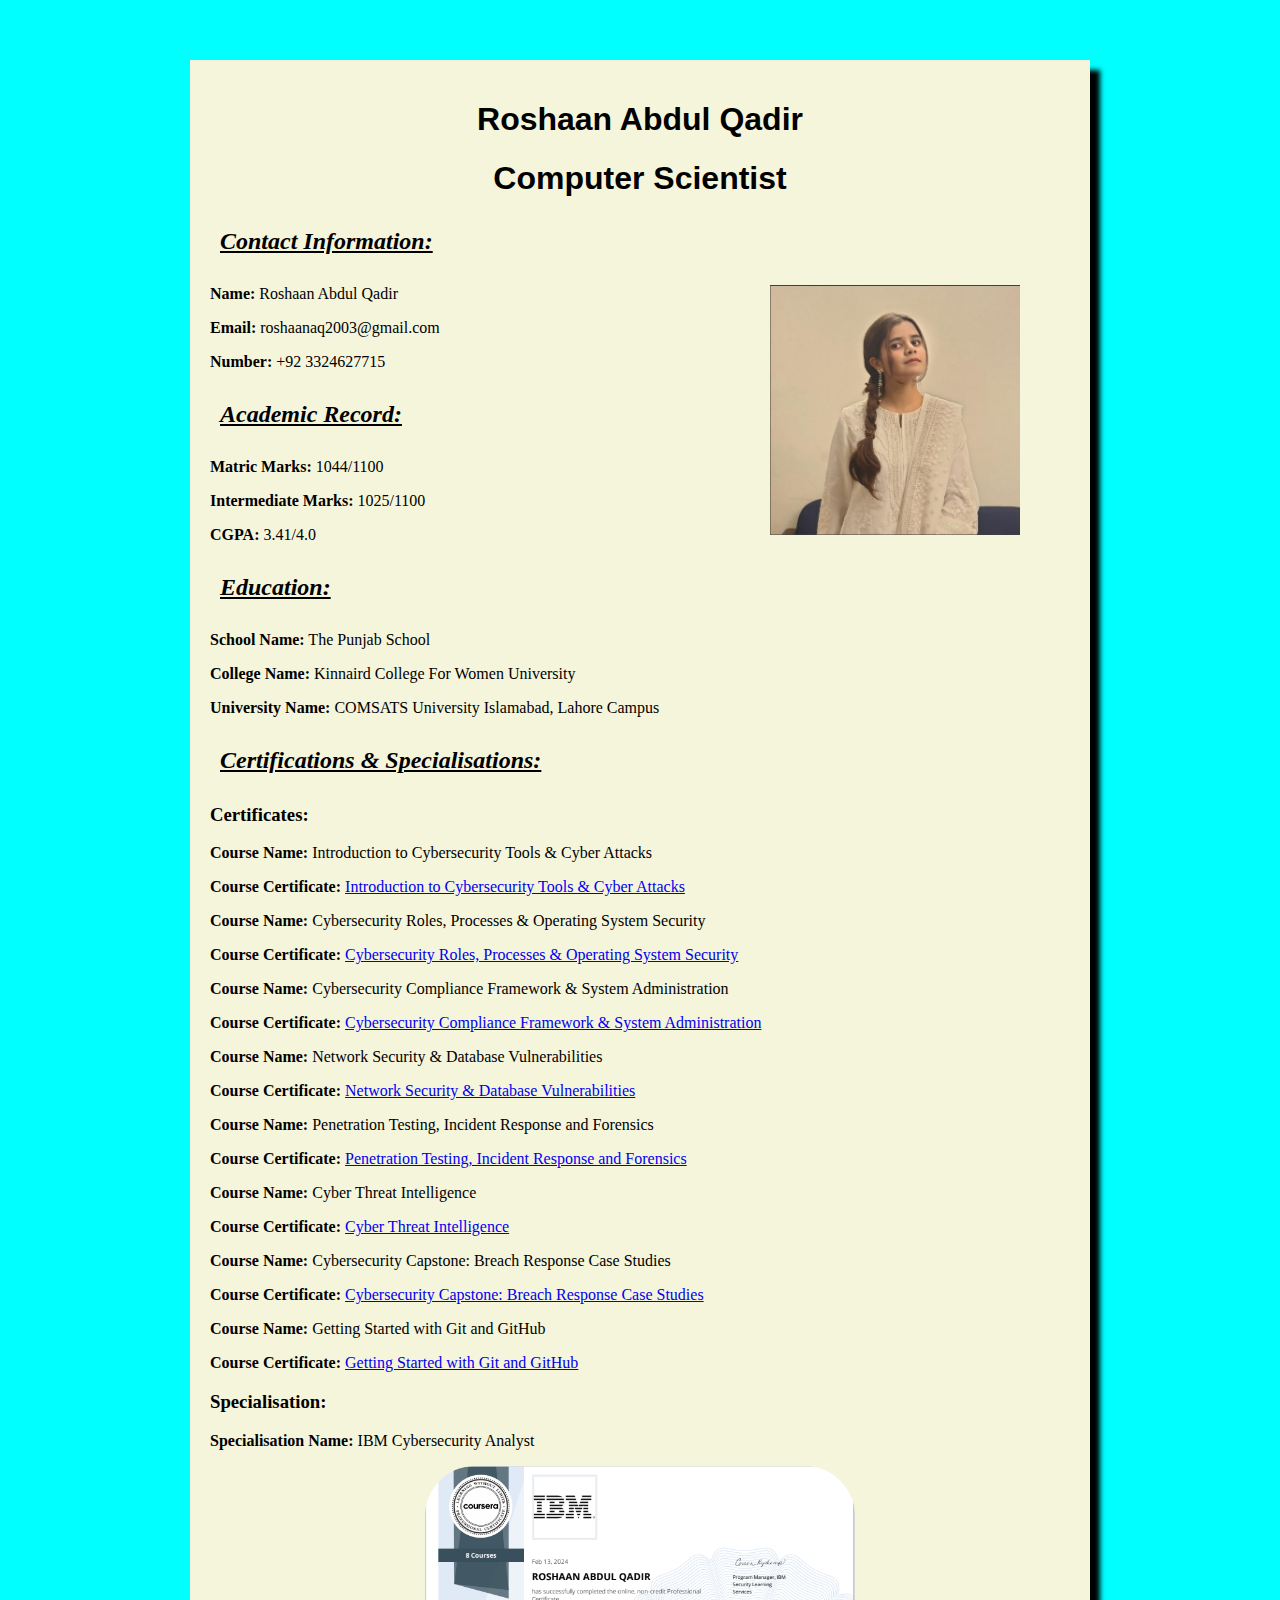
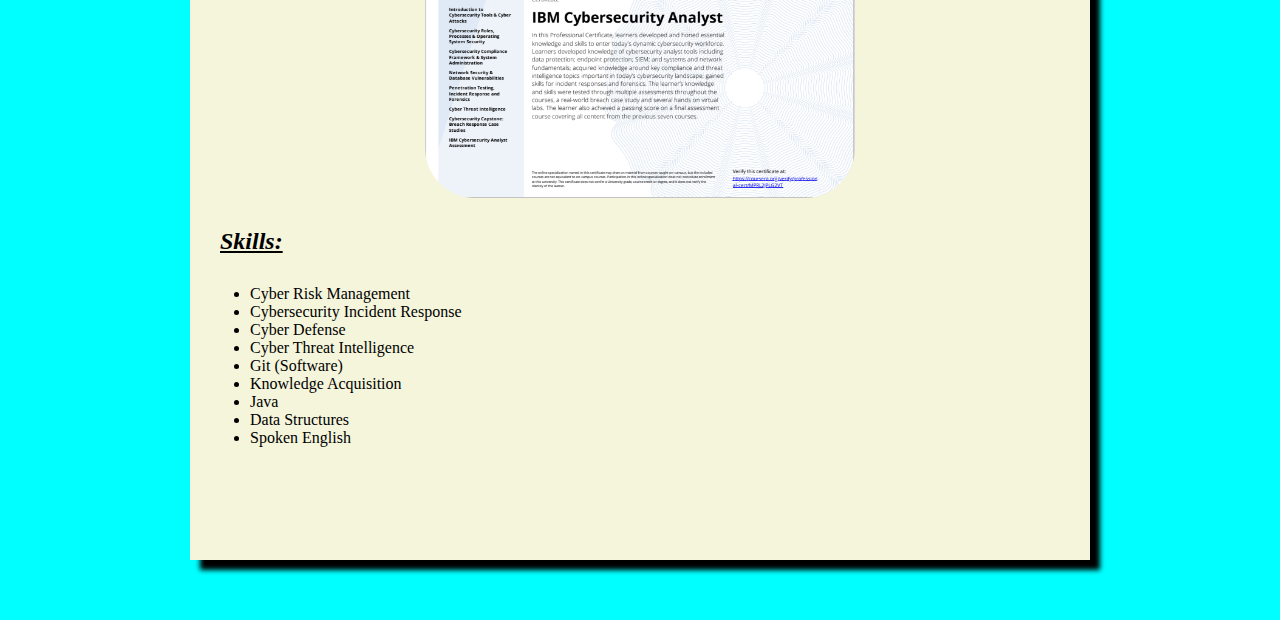
<file: Assignment 1/index.html>
<!DOCTYPE html>
<html lang="en">

<head>
    <link rel="stylesheet" href="styles.css">
    <meta charset="UTF-8">
    <meta name="viewport" content="width=device-width, initial-scale=1.0">
    <title>Resume By Roshaan</title>
</head>

<body>
    <div class="inner">
        <div class="bg-img"></div>
        <div class="bg-text">
            <h1>Roshaan Abdul Qadir</h1>
            <h1>Computer Scientist</h1>
        </div>
        <div class="CI">
            <h2>Contact Information:</h2>
            <img src="pfp.jpg">
            <p><strong>Name:</strong> Roshaan Abdul Qadir</p>
            <p><strong>Email:</strong> roshaanaq2003@gmail.com</p>
            <p><strong>Number:</strong> +92 3324627715</p>
        </div>
        <div class="AR">
            <h2>Academic Record:</h2>
            <p><strong>Matric Marks:</strong> 1044/1100</p>
            <p><strong>Intermediate Marks:</strong> 1025/1100</p>
            <p><strong>CGPA:</strong> 3.41/4.0</p>
        </div>
        <div class="Edu">
            <h2>Education:</h2>
            <p><strong>School Name:</strong> The Punjab School</p>
            <p><strong>College Name:</strong> Kinnaird College For Women University</p>
            <p><strong>University Name:</strong> COMSATS University Islamabad, Lahore Campus</p>
        </div>
        <div class="CS">
            <h2>Certifications & Specialisations:</h2>
            <h3>Certificates:</h3>
            <p><strong>Course Name:</strong> Introduction to Cybersecurity Tools & Cyber Attacks</p>
            <p><strong>Course Certificate:</strong> <a
                    href="https://coursera.org/share/e7f702b11d6186a0c8b3669a4fd45baf">
                    Introduction to Cybersecurity Tools & Cyber Attacks</a></p>
            <p><strong>Course Name:</strong> Cybersecurity Roles, Processes & Operating System Security</p>
            <p><strong>Course Certificate:</strong> <a
                    href="https://coursera.org/share/6875e7cb760adbb821b5de8daed1fc35">
                    Cybersecurity Roles, Processes & Operating System Security</a></p>
            <p><strong>Course Name:</strong> Cybersecurity Compliance Framework & System Administration</p>
            <p><strong>Course Certificate:</strong> <a
                    href="https://coursera.org/share/bc37c900889a6434a25ef6e311a3cc36">
                    Cybersecurity Compliance Framework & System Administration</a></p>
            <p><strong>Course Name:</strong> Network Security & Database Vulnerabilities</p>
            <p><strong>Course Certificate:</strong> <a
                    href="https://coursera.org/share/316535723afe6f7db3912430d67cad7d">
                    Network Security & Database Vulnerabilities</a></p>
            <p><strong>Course Name:</strong> Penetration Testing, Incident Response and Forensics</p>
            <p><strong>Course Certificate:</strong> <a
                    href="https://coursera.org/share/a1a821d3df668bd75b47db0cd5c62308">
                    Penetration Testing, Incident Response and Forensics</a></p>
            <p><strong>Course Name:</strong> Cyber Threat Intelligence</p>
            <p><strong>Course Certificate:</strong> <a
                    href="https://coursera.org/share/b438085ad996ef7f987d54a04c9654fc">
                    Cyber
                    Threat Intelligence</a></p>
            <p><strong>Course Name:</strong> Cybersecurity Capstone: Breach Response Case Studies</p>
            <p><strong>Course Certificate:</strong> <a
                    href="https://coursera.org/share/9d08ed7d34f5ded4dfc393509df2f505">
                    Cybersecurity Capstone: Breach Response Case Studies</a></p>
            <p><strong>Course Name:</strong> Getting Started with Git and GitHub</p>
            <p><strong>Course Certificate:</strong> <a
                    href="https://coursera.org/share/75672207f13c33f5af124e8167026f79">
                    Getting Started with Git and GitHub</a></p>
            <h3>Specialisation:</h3>
            <p><strong>Specialisation Name:</strong> IBM Cybersecurity Analyst</p>
            <img src="cert.png">
        </div>
        <div class="Skills">
            <h2>Skills:</h2>
            <ul>
                <li>Cyber Risk Management</li>
                <li>Cybersecurity Incident Response</li>
                <li>Cyber Defense</li>
                <li>Cyber Threat Intelligence</li>
                <li>Git (Software)</li>
                <li>Knowledge Acquisition</li>
                <li>Java</li>
                <li>Data Structures</li>
                <li>Spoken English</li>
            </ul>
        </div>
</body>
</html>
</file>
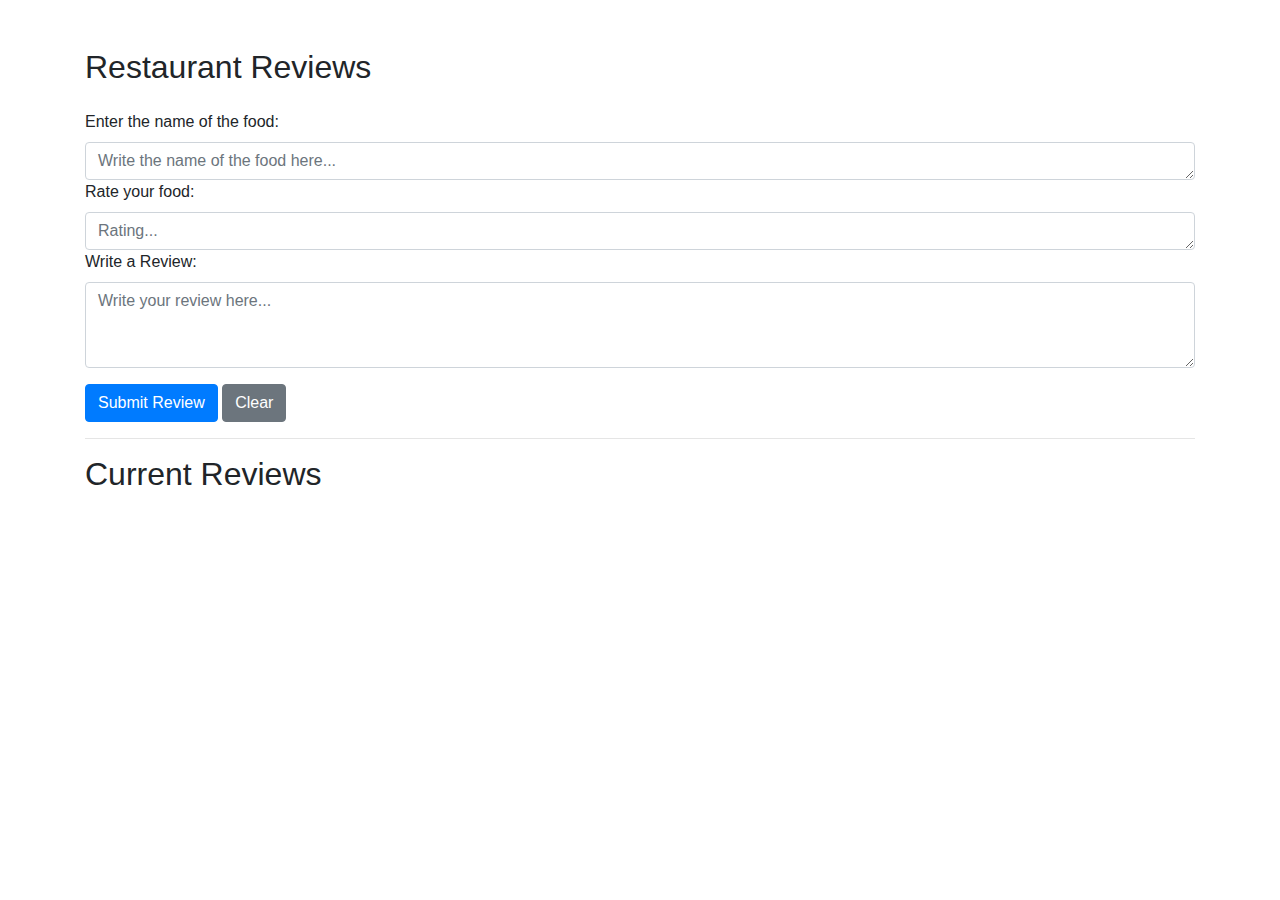
<file: Lab Task 2/index.html>
<!DOCTYPE html>
<html lang="en">
<head>
    <meta charset="UTF-8">
    <meta name="viewport" content="width=device-width, initial-scale=1.0">
    <title>Restaurant Reviews</title>
    <!-- Include Bootstrap CSS -->
    <link href="https://stackpath.bootstrapcdn.com/bootstrap/4.5.2/css/bootstrap.min.css" rel="stylesheet">
</head>
<body>
<div class="container mt-5">
    <h2 class="mb-4">Restaurant Reviews</h2>

    <!-- Review Form -->
    <form id="reviewForm">
        <div class="form-group">
            <label for="Food">Enter the name of the food:</label>
            <textarea class="form-control" id="foodName" rows="1" required placeholder="Write the name of the food here..."></textarea>
            <label for="ratind">Rate your food:</label>
            <textarea class="form-control" id="rating" rows="1" required placeholder="Rating..."></textarea>
            <label for="review">Write a Review:</label>
            <textarea class="form-control" id="comments" rows="3" required placeholder="Write your review here..."></textarea>                        
        </div>
        <button type="submit" class="btn btn-primary">Submit Review</button>
        <button type="button" id="clearForm" class="btn btn-secondary">Clear</button>
    </form>

    <hr>

    <!-- Display Reviews -->
    <h2>Current Reviews</h2>
    <div id="reviewsList"></div>
</div>

<!-- Include jQuery and Bootstrap JS -->
<script src="https://code.jquery.com/jquery-3.5.1.min.js"></script>
<script src="https://cdn.jsdelivr.net/npm/@popperjs/core@2.0.7/dist/umd/popper.min.js"></script>
<script src="https://stackpath.bootstrapcdn.com/bootstrap/4.5.2/js/bootstrap.min.js"></script>
<script src="./jqcrud.js"></script>
</body>
</html>
</file>
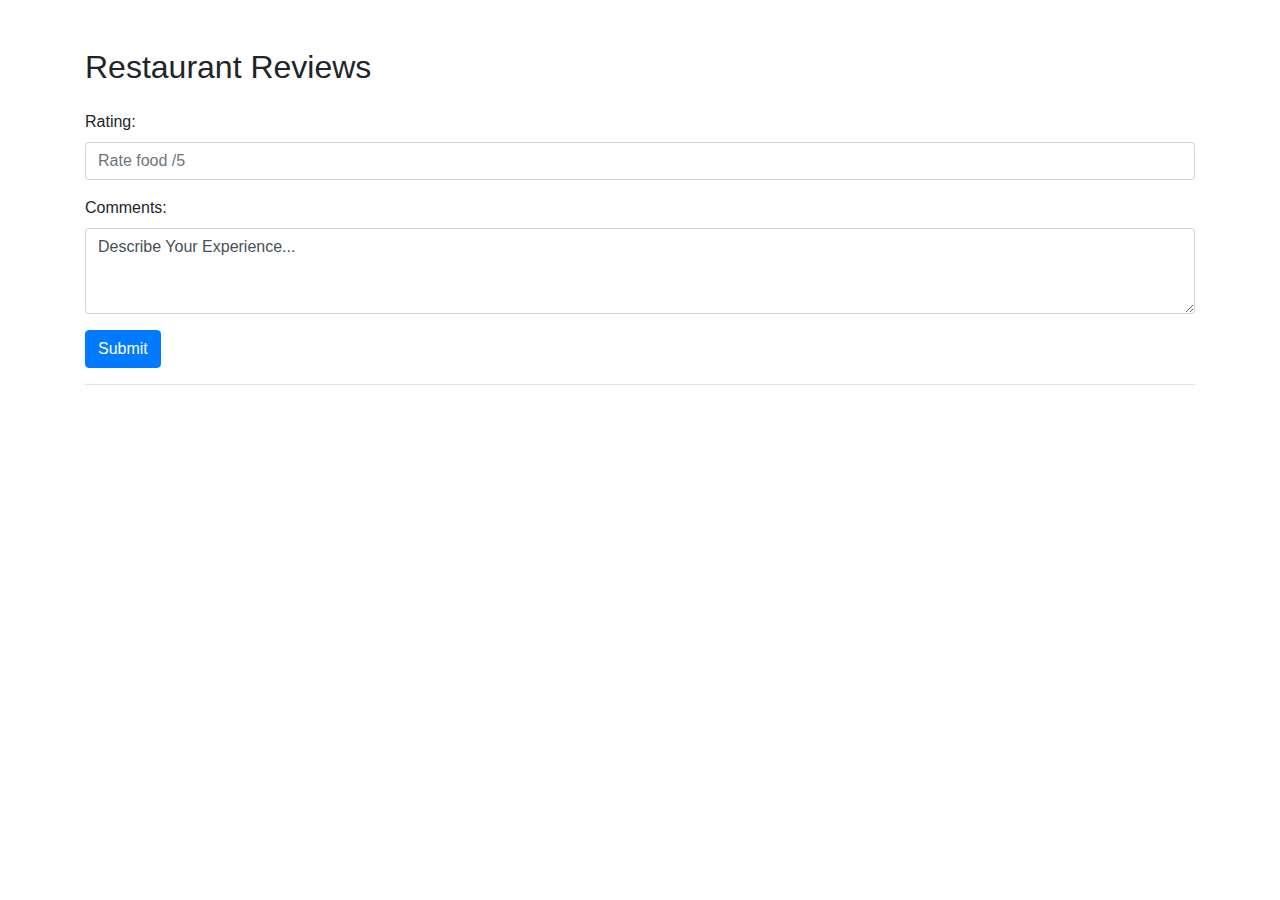
<file: Sir Usman Code/index.html>
<!DOCTYPE html>
<html lang="en">
<head>
    <meta charset="UTF-8">
    <meta name="viewport" content="width=device-width, initial-scale=1.0">
    <title>Story CRUD Operations</title>
    <!-- Include Bootstrap CSS -->
    <link href="https://stackpath.bootstrapcdn.com/bootstrap/4.5.2/css/bootstrap.min.css" rel="stylesheet">
</head>
<body>
<div class="container mt-5">
    <h2 class="mb-4">Restaurant Reviews</h2>
    <!-- Create Form -->
    <form id="createForm">
        <div class="form-group">
            <label for="createTitle">Rating:</label>
            <input type="text" class="form-control" id="createTitle" required placeholder="Rate food /5">
        </div>
        <div class="form-group">
            <label for="createContent">Comments:</label>
            <textarea class="form-control" id="createContent" rows="3" required>Describe Your Experience...</textarea>
        </div>
        <button id="createBtn" type="submit" class="btn btn-primary">Submit</button>
        <button id="clearBtn" type="submit" class="btn btn-primary" style="display: none;">Clear</button>
    </form>

    <hr>

    <!-- Display Stories -->
    <div id="storiesList"></div>

</div>

<!-- Include jQuery and Bootstrap JS -->
<script src="https://code.jquery.com/jquery-3.5.1.min.js"></script>
<script src="https://cdn.jsdelivr.net/npm/@popperjs/core@2.0.7/dist/umd/popper.min.js"></script>
<script src="https://stackpath.bootstrapcdn.com/bootstrap/4.5.2/js/bootstrap.min.js"></script>
<script src="./jqcrud.js"></script>


</body>
</html>
</file>
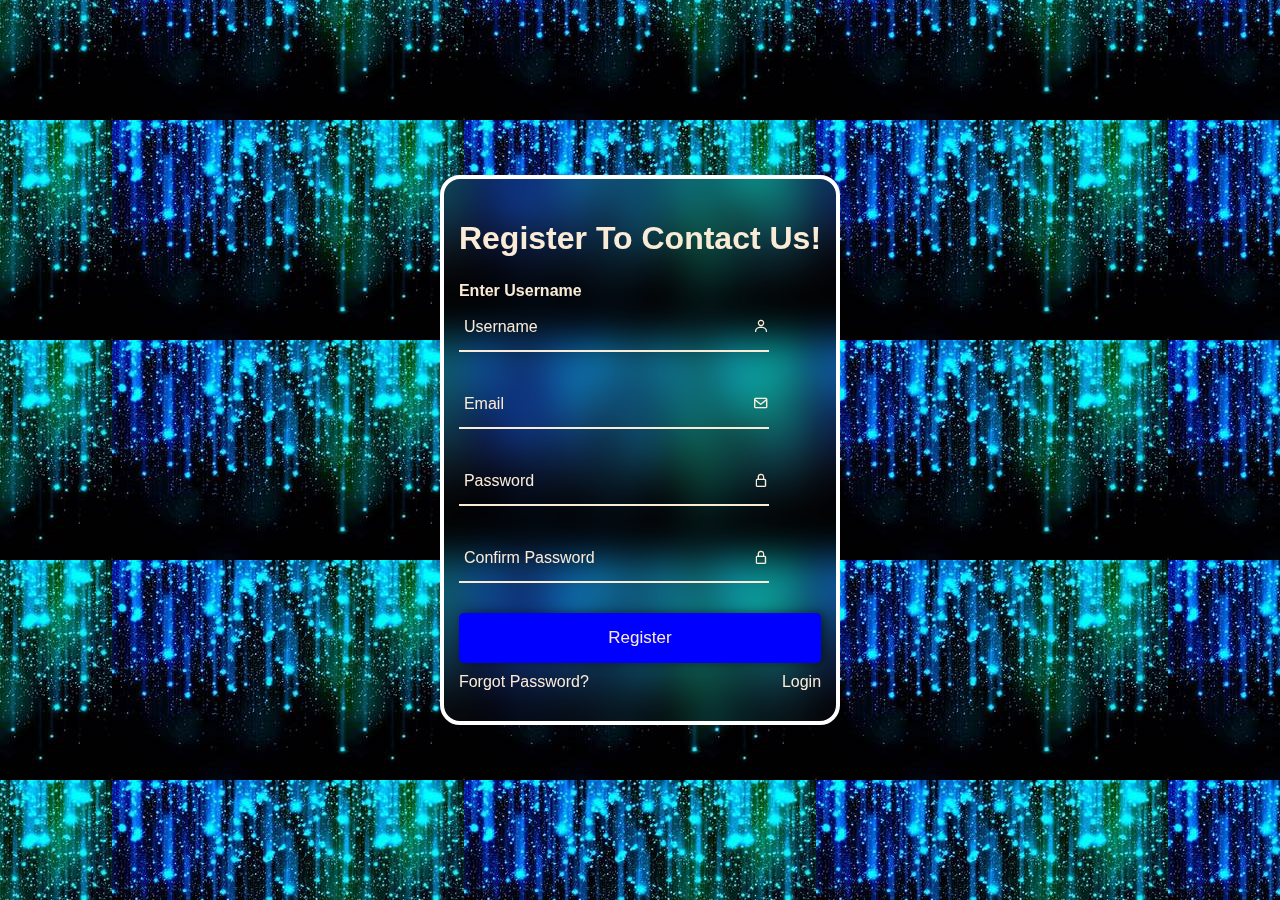
<file: Assignment 2/ValidationForm.html>
<!DOCTYPE html>
<html lang="en">
<head>
    <meta charset="UTF-8">
    <meta name="viewport" content="width=device-width, initial-scale=1.0">
    <title>Registration Form</title>
    <link rel="stylesheet" href="styles.css">
    <link href='https://unpkg.com/boxicons@2.1.4/css/boxicons.min.css' rel='stylesheet'>
</head>
<body>
    <div class="container">
        <div class="form-box">
            <form action="" name="formfill" onsubmit="return validation()">
                <h2>Register To Contact Us!</h2>
                <p id="result">Enter Username</p>
                <div class="input-box">
                    <i class='bx bx-user'></i>
                    <input type="text" name="Username" placeholder="Username">
                </div>
                <div class="input-box">
                    <i class='bx bx-envelope'></i>
                    <input type="email" name="Email" placeholder="Email">
                </div>
                <div class="input-box">
                    <i class='bx bx-lock-alt'></i>
                    <input type="password" name="Password" placeholder="Password">
                </div>
                <div class="input-box">
                    <i class='bx bx-lock-alt'></i>
                    <input type="password" name="cPassword" placeholder="Confirm Password">
                </div>
                <div class="button">
                    <input type="submit" class="btn" value="Register">
                </div>
                <div class="group">
                    <span><a href="#">Forgot Password?</a></span>
                    <span><a href="#">Login</a></span>
                </div>
            </form>
        </div>
    </div>
   
<script src="index.js"></script>   
</body>
</html>
</file>
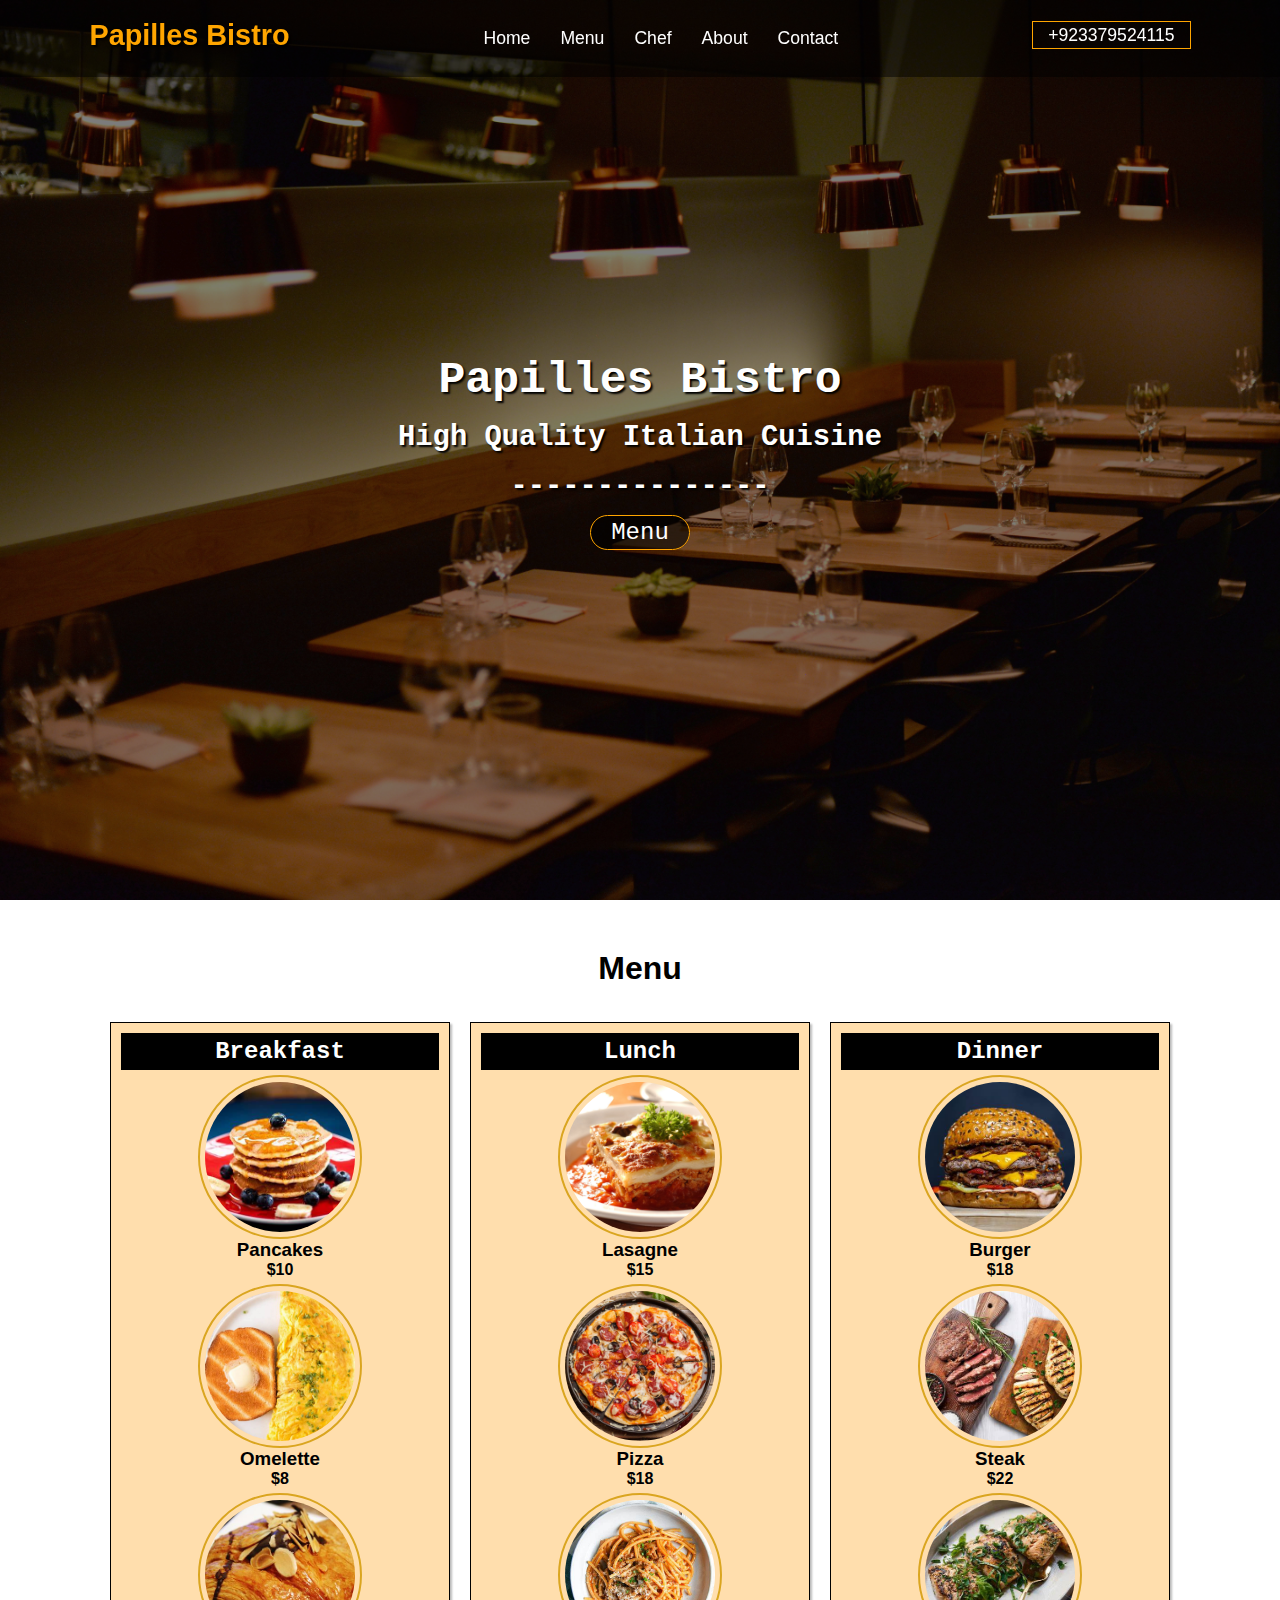
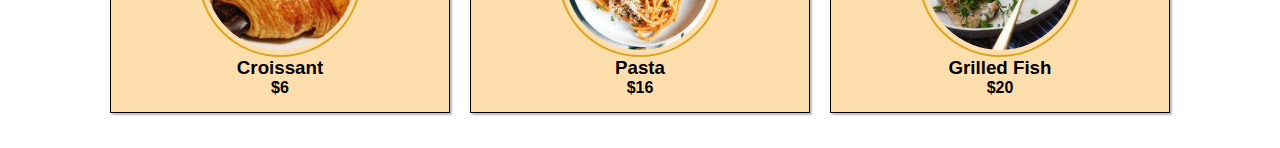
<file: Lab Task 1/frontend.html>
<!DOCTYPE html>
<html lang="en">
<head>
    <meta charset="UTF-8">
    <meta name="viewport" content="width=device-width, initial-scale=1.0">
    <link rel="stylesheet" href="styles.css">
    <title>Papilles Bistro</title>
</head>
<body>
    <div id="hero">
        <div id="hero_content">
            <h1>Papilles Bistro</h1>
            <h2>High Quality Italian Cuisine</h2>
            <h2>---------------</h2>
            <a href="">Menu</a>
        </div>
    </div>
    <div id="header">
        <nav id="navbar">
            <h1>Papilles Bistro</h1>
            <ul>
                <li><a href="">Home</a></li>
                <li><a href="">Menu</a></li>
                <li><a href="">Chef</a></li>
                <li><a href="">About</a></li>
                <li><a href="">Contact</a></li>
            </ul>
            <div id="phone">
                <a href="tel:+923379524115">+923379524115</a>
            </div>
        </nav>
        <div id="mobile_menu">
            <ul>
                <li><a href="">Home</a></li>
                <li><a href="">Menu</a></li>
                <li><a href="">Chef</a></li>
                <li><a href="">About</a></li>
                <li><a href="">Contact</a></li>
            </ul>
        </div>
    </div>
    <div id="menu">
        <h1 id="section">Menu</h1>
        <div id="menu_row">
            <div id="menu_col">
                <h2>Breakfast</h2>
                <div class="box">
                    <div id="image">
                        <img src="pk.jpg">
                    </div>
                    <div>
                        <h3>Pancakes</h3>
                        <h4>$10</h4>
                    </div>
                </div>
                <div class="box">
                    <div id="image">
                        <img src="om.jpg">
                    </div>
                    <div>
                        <h3>Omelette</h3>
                        <h4>$8</h4>
                    </div>
                </div>
                <div class="box">
                    <div id="image">
                        <img src="cs.jpg">
                    </div>
                    <div>
                        <h3>Croissant</h3>
                        <h4>$6</h4>
                    </div>
                </div>
            </div>
            <div id="menu_col">
                <h2>Lunch</h2>
                <div class="box">
                    <div id="image">
                        <img src="las.jpg">
                    </div>
                    <div>
                        <h3>Lasagne</h3>
                        <h4>$15</h4>
                    </div>
                </div>
                <div class="box">
                    <div id="image">
                        <img src="pizza.jpg">
                    </div>
                    <div>
                        <h3>Pizza</h3>
                        <h4>$18</h4>
                    </div>
                </div>
                <div class="box">
                    <div id="image">
                        <img src="pasta.jpg">
                    </div>
                    <div>
                        <h3>Pasta</h3>
                        <h4>$16</h4>
                    </div>
                </div>
            </div>
            <div id="menu_col">
                <h2>Dinner</h2>
                <div class="box">
                    <div id="image">
                        <img src="bgr.jpg">
                    </div>
                    <div>
                        <h3>Burger</h3>
                        <h4>$18</h4>
                    </div>
                </div>
                <div class="box">
                    <div id="image">
                        <img src="steak.jpg">
                    </div>
                    <div>
                        <h3>Steak</h3>
                        <h4>$22</h4>
                    </div>
                </div>
                <div class="box">
                    <div id="image">
                        <img src="gf.jpg">
                    </div>
                    <div>
                        <h3>Grilled Fish</h3>
                        <h4>$20</h4>
                    </div>
                </div>
            </div>
        </div>
    </div>
</body>
</html>
</file>
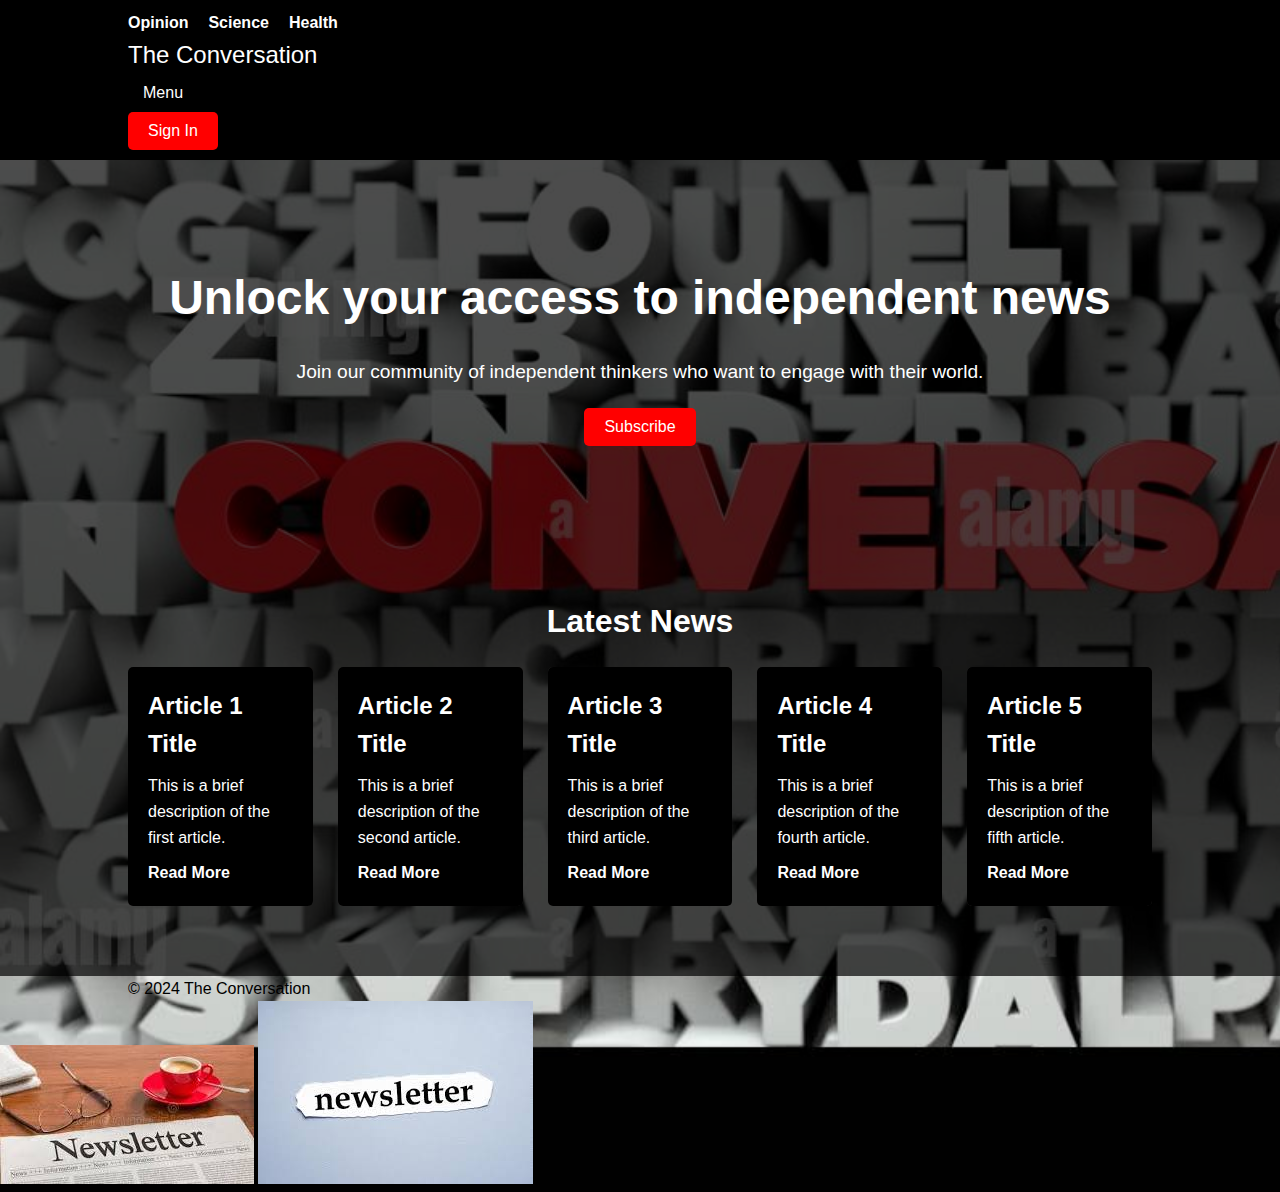
<file: MidTerm/ConversationWebsite.html>
<!DOCTYPE html>
<html lang="en">
<head>
    <meta charset="UTF-8">
    <meta name="viewport" content="width=device-width, initial-scale=1.0">
    <title>The Conversation - Global</title>
    <link rel="stylesheet" href="styles.css">
</head>
<body>
    <header>
        <nav>
            <div class="container">
                <div class="nav-links">
                    <ul>
                        <li><a href="#">Opinion</a></li>
                        <li><a href="#">Science</a></li>
                        <li><a href="#">Health</a></li>
                    </ul>
                </div>
                <div class="logo">The Conversation</div>
                <div class="dropdown">
                    <button class="dropbtn">Menu</button>
                    <div class="dropdown-content">
                        <a href="#">Edition</a>
                        <a href="#">Search</a>
                        <a href="#">Politics</a>
                        <a href="#">Environment</a>
                        <a href="#">Education</a>
                    </div>
                </div>
                <div class="sign-in">
                    <button>Sign In</button>
                </div>
            </div>
        </nav>
    </header>

    <section class="hero">
        <div class="container">
            <h1>Unlock your access to independent news</h1>
            <p>Join our community of independent thinkers who want to engage with their world.</p>
            <button>Subscribe</button>
        </div>
    </section>

    <section class="news">
        <div class="container">
            <h2>Latest News</h2>
            <div class="news-container">
                <div class="news-item">
                    <h3>Article 1 Title</h3>
                    <p>This is a brief description of the first article.</p>
                    <a href="#">Read More</a>
                </div>
                <div class="news-item">
                    <h3>Article 2 Title</h3>
                    <p>This is a brief description of the second article.</p>
                    <a href="#">Read More</a>
                </div>
                <div class="news-item">
                    <h3>Article 3 Title</h3>
                    <p>This is a brief description of the third article.</p>
                    <a href="#">Read More</a>
                </div>
                <div class="news-item">
                    <h3>Article 4 Title</h3>
                    <p>This is a brief description of the fourth article.</p>
                    <a href="#">Read More</a>
                </div>
                <div class="news-item">
                    <h3>Article 5 Title</h3>
                    <p>This is a brief description of the fifth article.</p>
                    <a href="#">Read More</a>
                </div>
            </div>
        </div>
    </section>

    <footer>
        <div class="container">
            <p>&copy; 2024 The Conversation</p>
        </div>
    </footer>

    <script src="index.js"></script>
    
    <img src="news.png" alt="Image 1" id="image1">
    <img src="news2.png" alt="Image 2" id="image2">
</body>
</html>
</file>
<file: Assignment 1/styles.css>
h1 {
    text-align: center;
    font-family: sans-serif, 'Times New Roman', Times, serif;
    text-shadow: 10px;
}

body {
    background-color: aqua;
}

.inner {
    background-color: beige;
    box-sizing: border-box;
    max-width: 900px;
    box-shadow: 10px 10px 5px black;
    margin: 60px auto;
    height: 2100px;
    padding: 20px;
}

h2 {
    font-family: 'Times New Roman', Times, serif;
    font-style: italic;
    text-decoration-line: underline;
    text-decoration-color: black;
    padding: 10px;
}

.CI {
    text-align: left;
    font-family: Georgia, 'Times New Roman', Times, serif;
    padding-right: 30px;
}

.CI img {
    float: right;
    padding-right: 0px;
    height: 250px;
    width: 250px;
    padding-right: 20px;
    padding-bottom: 100px;
    transition: width 2s, height 4s;
}
.CI img:hover{
    height: 290px;
    width: 320px;
}

.AR {
    text-align: left;
    font-family: Georgia, 'Times New Roman', Times, serif;
}

.Edu {
    text-align: left;
    font-family: Georgia, 'Times New Roman', Times, serif;
}

.CS {
    text-align: left;
    font-family: Georgia, 'Times New Roman', Times, serif;
}

.CS img {
    border-radius: 50px;
    display: block;
    margin-left: auto;
    margin-right: auto;
    width: 50%;
}

.Skills {
    text-align: left;
    font-family: Georgia, 'Times New Roman', Times, serif;
}
</file>
<file: Assignment 2/styles.css>
*{
    margin: 0;
    padding: 0;
    box-sizing: border-box;
    font-family:'Trebuchet MS', 'Lucida Sans Unicode', 'Lucida Grande', 'Lucida Sans', Arial, sans-serif;
}
body{
    background: url(formbg.jpg);
    background-position: center;
}
.container{
    display: flex;
    justify-content: center;
    align-items: center;
    min-height: 100vh;
}
.form-box{
    position: relative;
    width: 400px;
    height: 550px;
    border: 4px solid rgba(255, 255, 25550.5);
    border-radius: 20px;
    backdrop-filter: blur(20px);
    display: flex;
    justify-content: center;
    align-items: center;
}
.form-box h2{
    color: antiquewhite;
    text-align: center;
    font-size: 32px;
}
.form-box .input-box{
    position: relative;
    margin: 30px 0;
    width: 310px;
    border-bottom: 2px solid antiquewhite;
}
.form-box .input-box input{
    width: 100%;
    height: 45px;
    background: transparent;
    border: none;
    outline: none;
    padding: 0 20px 0 5px;
    color: antiquewhite;
    font-size: 16px;
}
i{
    position: absolute;
    color: antiquewhite;
    top: 13px;
    right: 0;
}
input::placeholder{
    color: antiquewhite;
}
.btn{
    color: antiquewhite;
    background-color: blue;
    width:100%;
    height: 50px;
    border-radius: 5px;
    outline: none;
    border: none;
    font-size: 17px;
    cursor: pointer;
    box-shadow: 3px 0 10px rgba(0,0,0,.5);
}
.group{
    display: flex;
    justify-content: space-between;
}
.group span a{
    color: antiquewhite;
    position: relative;
    top: 10px;
    text-decoration: none;
    font-weight: 500;
}
.group a:Focus{
    text-decoration: underline;
}
#result{
    color: antiquewhite;
    font-weight: 600;
    position: relative;
    top: 25px;
}
</file>
<file: Lab Task 1/styles.css>
*{
    margin: 0;
    padding: 0;
}
html{
    font-size: 100%;
    scroll-behavior: smooth;
}
body{
    
    font-family: 'Gill Sans', 'Gill Sans MT', Calibri, 'Trebuchet MS', sans-serif;
    overflow-x: hidden;
}
#hero{
    position: relative;
    width: 100vw;
    height: 100vh;
    display: flex;
    justify-content: center;
    align-items: center;
    text-align: center;
}

#hero::before{
    content: "";
    position: absolute;
    top: 0%;
    left: 0%;
    width: 100%;
    height: 100%;
    background-image: url(hero.jpg);
    background-size: cover;
    background-position: center center;
    background-repeat: no-repeat;
    background-attachment: fixed;
    filter:brightness(50%)
}
#hero_content{
    position: absolute;
}
#hero_content h1{
    color: #fff;   
    font-size: 2.8rem;
    font-family: 'Courier New', Courier, monospace;
    text-shadow: 2px 2px 2px #000;
}
#hero_content h2{
    color: #fff;   
    font-size: 1.8rem;
    font-family: 'Courier New', Courier, monospace;
    margin-top: 1rem;
    margin-bottom: 1rem;
    text-shadow: 2px 2px 2px #000;
}
#hero_content a{
    color: #fff;   
    font-family: 'Courier New', Courier, monospace;
    padding: 3px 20px 3px 20px;
    border: 1px solid orange;
    background: rgb(0, 0, 0, 0.6);
    font-size: 1.5rem;
    text-decoration: none;
    border-radius: 25px;
       
}
#hero_content a:hover{
    background: goldenrod;
}
#header{
    position: fixed;
    top: 0%;
    width:100vw;
    height: 70px;
    line-height: 70px;
}
#navbar{
    display: flex;
    justify-content: space-around;
    background: rgb(0,0,0,0.5);
}
#navbar h1{
    color: orange;
    font-size: 1.8rem;
    text-shadow: 2px 2px 2px #000;
   
}
#navbar ul{
    display: flex;
}
#navbar ul li{
    list-style: none;
    padding: 3px 15px 3px 15px;
}
#navbar ul li:hover{
    background: goldenrod;
    cursor: pointer;
}
#navbar ul li a{
    text-decoration: none;
    color: #fff;
    font-size: 1.1rem;
}
#phone a{
    text-decoration: none;
    color: #fff;
    font-size: 1.1rem;
    padding: 3px 15px 3px 15px;
    border: 1px solid orange;
}
#phone a:hover{
    background: goldenrod;
    cursor: pointer;
}
#mobile_menu{
    display: none;
    height: 40px;
    line-height: 40px;
    background-color: navy;
}
#mobile_menu ul{
    display: flex;
    justify-content: center;
}
#mobile_menu ul li{
    list-style: none;
    padding: 0 5px 0 5px;
}
#mobile_menu ul li:hover{
    background: goldenrod;
    cursor: pointer;
}
#mobile_menu ul li a{
    text-decoration: none;
    color: #fff;
}

#menu{
    padding: 25px 0 25px 0;
    text-decoration-color: #fff;
}
#section{
    padding: 25px 0 25px 0;
    text-align: center;
    font-size: 2rem;
    font-family: Verdana, Geneva, Tahoma, sans-serif;
    text-decoration-color: #fff;
}
#menu_row{
    display:flex;
    padding: 0 100px 0 100px;
    text-decoration-color: #fff;
}
#menu_col{
    box-shadow: 2px 2px 2px #bbb;
    border: 1px solid black;
    background-color: navajowhite;
    margin: 10px;
    padding: 10px;
    flex: 1;
}
#menu_col h2{
    text-decoration-color: #fff;
    background-color: black;
    color: #fff;
    text-align: center;
    padding: 5px;
    font-family: 'Courier New', Courier, monospace
}
#image{
    width: 150px;
    height: 150px;
    border-radius: 50%;
    padding: 5px;
    border: 2px solid goldenrod;
}
#image img{
    width: 100%;
    height: 100%;
    border-radius: 50%;
    object-fit: cover;
}
.box{
    display: flex;
    flex-direction: column;
    align-items: center;
    text-align: center;
    margin: 5px;
}
@media screen and (max-width: 1200px) {
    #mobile_menu{
        display: block;
    }
    #navbar ul{
        display: none;
    }
    #html{
        font-size: 95%;
    }
    #menu_row{
        flex-wrap: wrap;
        padding: 0 10px 0 10px;
    }
}
@media screen and (max-width: 360px) {
    html{
        font-size: 70%;
    }
}
</file>
<file: MidTerm/styles.css>
* {
    margin: 0;
    padding: 0;
    box-sizing: border-box;
}

body {
    font-family: Arial, sans-serif;
    line-height: 1.6;
    background-image: url(background.jpg);
    background-size: cover;
}

.container {
    width: 80%;
    margin: auto;
}

header {
    background-color: #000;
    color: #fff;
    padding: 10px 0;
}

nav {
    display: flex;
    justify-content: space-between;
    align-items: center;
}

.logo {
    font-size: 1.5rem;
}

.nav-links ul {
    list-style-type: none;
    display: flex;
}

.nav-links ul li {
    margin-right: 20px;
}

.nav-links ul li:last-child {
    margin-right: 0;
}

.nav-links a {
    text-decoration: none;
    color: #fff;
    font-weight: bold;
    transition: color 0.3s ease;
}

.nav-links a:hover {
    color: #ff0000;
}

.dropdown {
    position: relative;
}

.dropbtn {
    background-color: #000;
    color: #fff;
    border: none;
    cursor: pointer;
    padding: 10px 15px;
    font-size: 16px;
}

.dropdown-content {
    display: none;
    position: absolute;
    background-color: #000;
    min-width: 160px;
    z-index: 1;
}

.dropdown-content a {
    color: #fff;
    padding: 12px 16px;
    text-decoration: none;
    display: block;
}

.dropdown-content a:hover {
    background-color: #222;
}

.dropdown:hover .dropdown-content {
    display: block;
}

.sign-in {
    margin-left: auto;
}

.sign-in button {
    background-color: #ff0000;
    color: #fff;
    border: none;
    padding: 10px 20px;
    font-size: 1rem;
    cursor: pointer;
    border-radius: 5px;
}

.hero {
    background-color: rgba(0, 0, 0, 0.7);
    color: #fff;
    padding: 100px 0;
    text-align: center;
}

.hero h1 {
    font-size: 3rem;
    margin-bottom: 20px;
}

.hero p {
    font-size: 1.2rem;
    margin-bottom: 20px;
}

.hero button {
    background-color: #ff0000;
    color: #fff;
    border: none;
    padding: 10px 20px;
    font-size: 1rem;
    cursor: pointer;
    border-radius: 5px;
}

.news {
    padding: 50px 0;
    background-color: rgba(0, 0, 0, 0.7);
    color: #fff;
}

.news h2 {
    font-size: 2rem;
    margin-bottom: 20px;
    text-align: center;
}

.news-container {
    display: flex;
    justify-content: space-between;
    flex-wrap: wrap;
}

.news-item {
    width: calc(20% - 20px);
    background-color: #000;
    color: #fff;
    padding: 20px;
    border-radius: 5px;
    margin-bottom: 20px;
    position: relative;
    background-size: cover;
}

.news-item h3 {
    font-size: 1.5rem;
    margin-bottom: 10px;
}

.news-item p {
    font-size: 1rem;
    margin-bottom: 10px;
}

.news-item a {
    color: #fff;
    text-decoration: none;
    font-weight: bold;
}

.news-item a:hover {
    color: #ff0000;
}

.news-item::after {
    content: '';
    position: absolute;
    top: 0;
    right: 0;
    bottom: 0;
    left: 0;
    background-image: url(news.png);
    opacity: 0.7;
    z-index: -1;
    border-radius: 5px;
}
</file>
